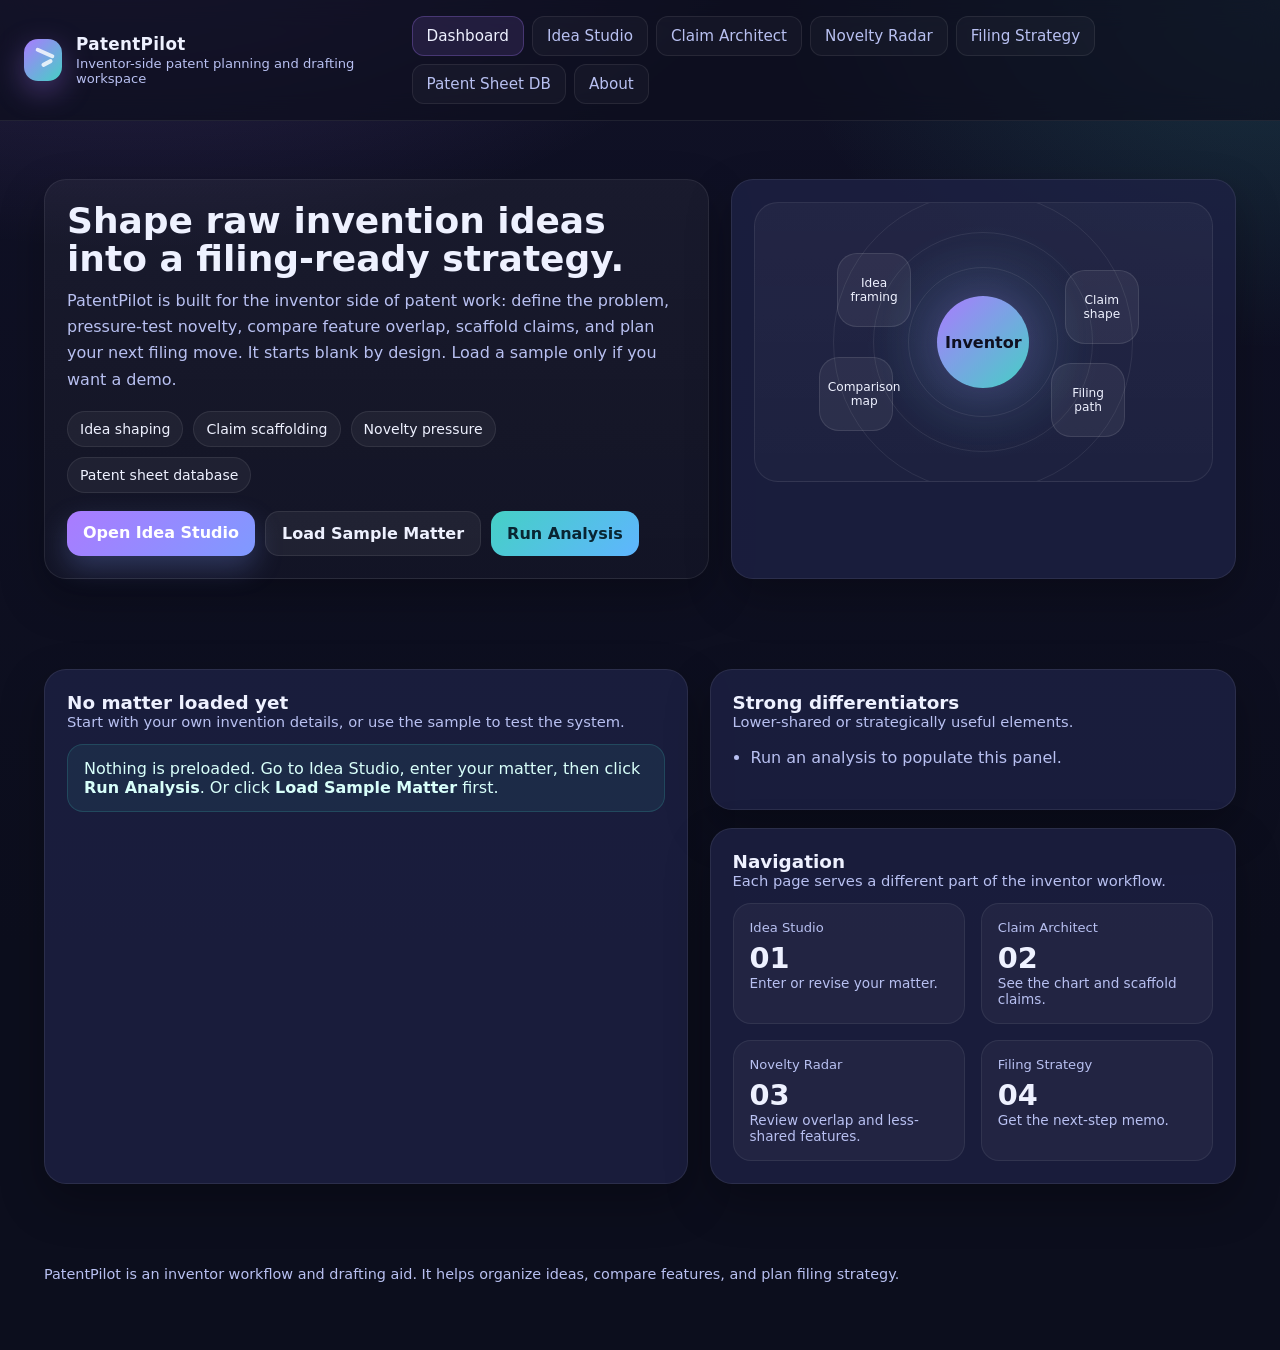
<file: index.html>
<!DOCTYPE html>
<html lang="en">
<head>
  <meta charset="UTF-8" />
  <meta name="viewport" content="width=device-width, initial-scale=1.0" />
  <title>PatentPilot — Dashboard</title>
  <link rel="stylesheet" href="assets/style.css" />
</head>
<body>
  <header class="topbar">
    <div class="topbar-inner">
      <div class="brand">
        <div class="brand-mark"></div>
        <div>
          <h1>PatentPilot</h1>
          <p>Inventor-side patent planning and drafting workspace</p>
        </div>
      </div>
      <nav class="nav"><a href="index.html" class="active">Dashboard</a>
<a href="workspace.html" class="">Idea Studio</a>
<a href="claims.html" class="">Claim Architect</a>
<a href="novelty.html" class="">Novelty Radar</a>
<a href="strategy.html" class="">Filing Strategy</a>
<a href="database.html" class="">Patent Sheet DB</a>
<a href="about.html" class="">About</a></nav>
    </div>
  </header>
  
<section class="hero">
  <div class="container hero-grid">
    <div class="card soft">
      <h2>Shape raw invention ideas into a filing-ready strategy.</h2>
      <p>PatentPilot is built for the inventor side of patent work: define the problem, pressure-test novelty, compare feature overlap, scaffold claims, and plan your next filing move. It starts blank by design. Load a sample only if you want a demo.</p>
      <div class="hero-badges">
        <span class="badge">Idea shaping</span>
        <span class="badge">Claim scaffolding</span>
        <span class="badge">Novelty pressure</span>
        <span class="badge">Patent sheet database</span>
      </div>
      <div class="actions" style="margin-top:18px">
        <a class="btn btn-primary" href="workspace.html">Open Idea Studio</a>
        <button class="btn btn-secondary" onclick="PP.loadSampleMatter()">Load Sample Matter</button>
        <button class="btn btn-accent" onclick="PP.runAnalysis()">Run Analysis</button>
      </div>
    </div>
    <div class="card">
      <div class="orbit">
        <div class="orbit-ring r1"></div>
        <div class="orbit-ring r2"></div>
        <div class="orbit-ring r3"></div>
        <div class="core">Inventor</div>
        <div class="node n1">Idea framing</div>
        <div class="node n2">Claim shape</div>
        <div class="node n3">Comparison map</div>
        <div class="node n4">Filing path</div>
      </div>
    </div>
  </div>
</section>

<section class="container dashboard-grid">
  <div class="stack">
    <div id="emptyState" class="card">
      <div class="section-title">
        <div>
          <h3>No matter loaded yet</h3>
          <p>Start with your own invention details, or use the sample to test the system.</p>
        </div>
      </div>
      <div class="note">Nothing is preloaded. Go to Idea Studio, enter your matter, then click <strong>Run Analysis</strong>. Or click <strong>Load Sample Matter</strong> first.</div>
    </div>

    <div id="resultState" class="hidden stack">
      <div class="card">
        <div class="section-title">
          <div>
            <h3>Matter snapshot</h3>
            <p id="matterTitle">Untitled matter</p>
          </div>
          <div class="actions">
            <button class="btn btn-secondary" onclick="PP.exportMatterJSON()">Export JSON</button>
            <button class="btn btn-accent" onclick="PP.exportStrategyTXT()">Export memo</button>
          </div>
        </div>
        <div class="dashboard-grid" style="grid-template-columns:.9fr 1.1fr">
          <div class="center">
            <div class="ring" id="scoreRing">
              <div class="ring-center">
                <div class="score" id="ringScore">0</div>
                <div class="sub">readiness</div>
              </div>
            </div>
          </div>
          <div class="stack">
            <div class="kv"><div class="k">Domain</div><div id="domainValue">—</div></div>
            <div class="kv"><div class="k">Parsed claims</div><div id="claimsValue">0</div></div>
            <div class="kv"><div class="k">Comparison references</div><div id="refsValue">0</div></div>
            <div class="bar-group">
              <div class="metric">
                <div class="metric-head"><span>Novelty pressure</span><span id="noveltyValue">0</span></div>
                <div class="track"><div class="fill" id="barNovelty"></div></div>
              </div>
              <div class="metric">
                <div class="metric-head"><span>Claim clarity</span><span id="clarityValue">0</span></div>
                <div class="track"><div class="fill" id="barClarity"></div></div>
              </div>
              <div class="metric">
                <div class="metric-head"><span>Filing strategy strength</span><span id="strategyValue">0</span></div>
                <div class="track"><div class="fill" id="barStrategy"></div></div>
              </div>
            </div>
          </div>
        </div>
      </div>

      <div class="card">
        <div class="section-title">
          <div>
            <h3>Action recommendations</h3>
            <p>Use these to improve the matter before drafting.</p>
          </div>
        </div>
        <ul class="list" id="recommendationsList"></ul>
      </div>
    </div>
  </div>

  <div class="stack">
    <div class="card">
      <div class="section-title">
        <div>
          <h3>Strong differentiators</h3>
          <p>Lower-shared or strategically useful elements.</p>
        </div>
      </div>
      <ul class="list" id="strongestList">
        <li>Run an analysis to populate this panel.</li>
      </ul>
    </div>

    <div id="similarityCard" class="card hidden">
      <div class="section-title">
        <div>
          <h3>Top similar patents</h3>
          <p>Ranked comparison against the patent sheet database.</p>
        </div>
      </div>
      <table class="table">
        <thead><tr><th>Rank</th><th>Patent</th><th>Similarity</th><th>Link</th></tr></thead>
        <tbody id="similarityList"></tbody>
      </table>
    </div>

    <div class="card">
      <div class="section-title">
        <div>
          <h3>Navigation</h3>
          <p>Each page serves a different part of the inventor workflow.</p>
        </div>
      </div>
      <div class="grid-2">
        <a class="stat" href="workspace.html"><div class="label">Idea Studio</div><div class="value">01</div><div class="small">Enter or revise your matter.</div></a>
        <a class="stat" href="claims.html"><div class="label">Claim Architect</div><div class="value">02</div><div class="small">See the chart and scaffold claims.</div></a>
        <a class="stat" href="novelty.html"><div class="label">Novelty Radar</div><div class="value">03</div><div class="small">Review overlap and less-shared features.</div></a>
        <a class="stat" href="strategy.html"><div class="label">Filing Strategy</div><div class="value">04</div><div class="small">Get the next-step memo.</div></a>
      </div>
    </div>
  </div>
</section>

  <div class="footer">
    <div class="container">PatentPilot is an inventor workflow and drafting aid. It helps organize ideas, compare features, and plan filing strategy.</div>
  </div>
  <script src="assets/app.js"></script>
  <script>bootPage("dashboard")</script>
</body>
</html>
</file>
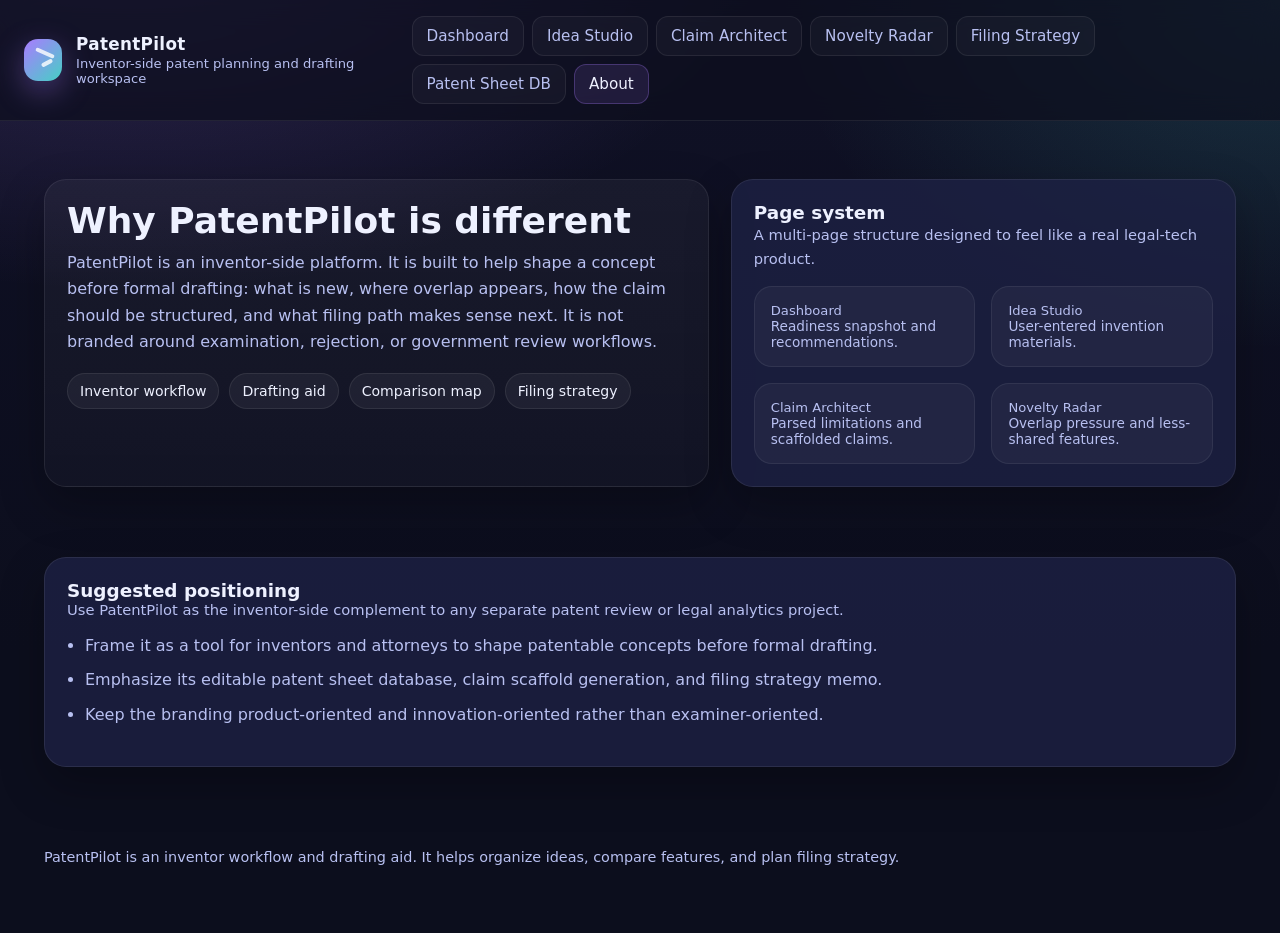
<file: about.html>
<!DOCTYPE html>
<html lang="en">
<head>
  <meta charset="UTF-8" />
  <meta name="viewport" content="width=device-width, initial-scale=1.0" />
  <title>PatentPilot — About</title>
  <link rel="stylesheet" href="assets/style.css" />
</head>
<body>
  <header class="topbar">
    <div class="topbar-inner">
      <div class="brand">
        <div class="brand-mark"></div>
        <div>
          <h1>PatentPilot</h1>
          <p>Inventor-side patent planning and drafting workspace</p>
        </div>
      </div>
      <nav class="nav"><a href="index.html" class="">Dashboard</a>
<a href="workspace.html" class="">Idea Studio</a>
<a href="claims.html" class="">Claim Architect</a>
<a href="novelty.html" class="">Novelty Radar</a>
<a href="strategy.html" class="">Filing Strategy</a>
<a href="database.html" class="">Patent Sheet DB</a>
<a href="about.html" class="active">About</a></nav>
    </div>
  </header>
  
<section class="hero">
  <div class="container hero-grid">
    <div class="card soft">
      <h2>Why PatentPilot is different</h2>
      <p>PatentPilot is an inventor-side platform. It is built to help shape a concept before formal drafting: what is new, where overlap appears, how the claim should be structured, and what filing path makes sense next. It is not branded around examination, rejection, or government review workflows.</p>
      <div class="hero-badges">
        <span class="badge">Inventor workflow</span>
        <span class="badge">Drafting aid</span>
        <span class="badge">Comparison map</span>
        <span class="badge">Filing strategy</span>
      </div>
    </div>
    <div class="card">
      <div class="section-title"><div><h3>Page system</h3><p>A multi-page structure designed to feel like a real legal-tech product.</p></div></div>
      <div class="grid-2">
        <div class="stat"><div class="label">Dashboard</div><div class="small">Readiness snapshot and recommendations.</div></div>
        <div class="stat"><div class="label">Idea Studio</div><div class="small">User-entered invention materials.</div></div>
        <div class="stat"><div class="label">Claim Architect</div><div class="small">Parsed limitations and scaffolded claims.</div></div>
        <div class="stat"><div class="label">Novelty Radar</div><div class="small">Overlap pressure and less-shared features.</div></div>
      </div>
    </div>
  </div>
</section>

<section class="container">
  <div class="card">
    <div class="section-title"><div><h3>Suggested positioning</h3><p>Use PatentPilot as the inventor-side complement to any separate patent review or legal analytics project.</p></div></div>
    <ul class="list">
      <li>Frame it as a tool for inventors and attorneys to shape patentable concepts before formal drafting.</li>
      <li>Emphasize its editable patent sheet database, claim scaffold generation, and filing strategy memo.</li>
      <li>Keep the branding product-oriented and innovation-oriented rather than examiner-oriented.</li>
    </ul>
  </div>
</section>

  <div class="footer">
    <div class="container">PatentPilot is an inventor workflow and drafting aid. It helps organize ideas, compare features, and plan filing strategy.</div>
  </div>
  <script src="assets/app.js"></script>
  <script>bootPage("about")</script>
</body>
</html>
</file>
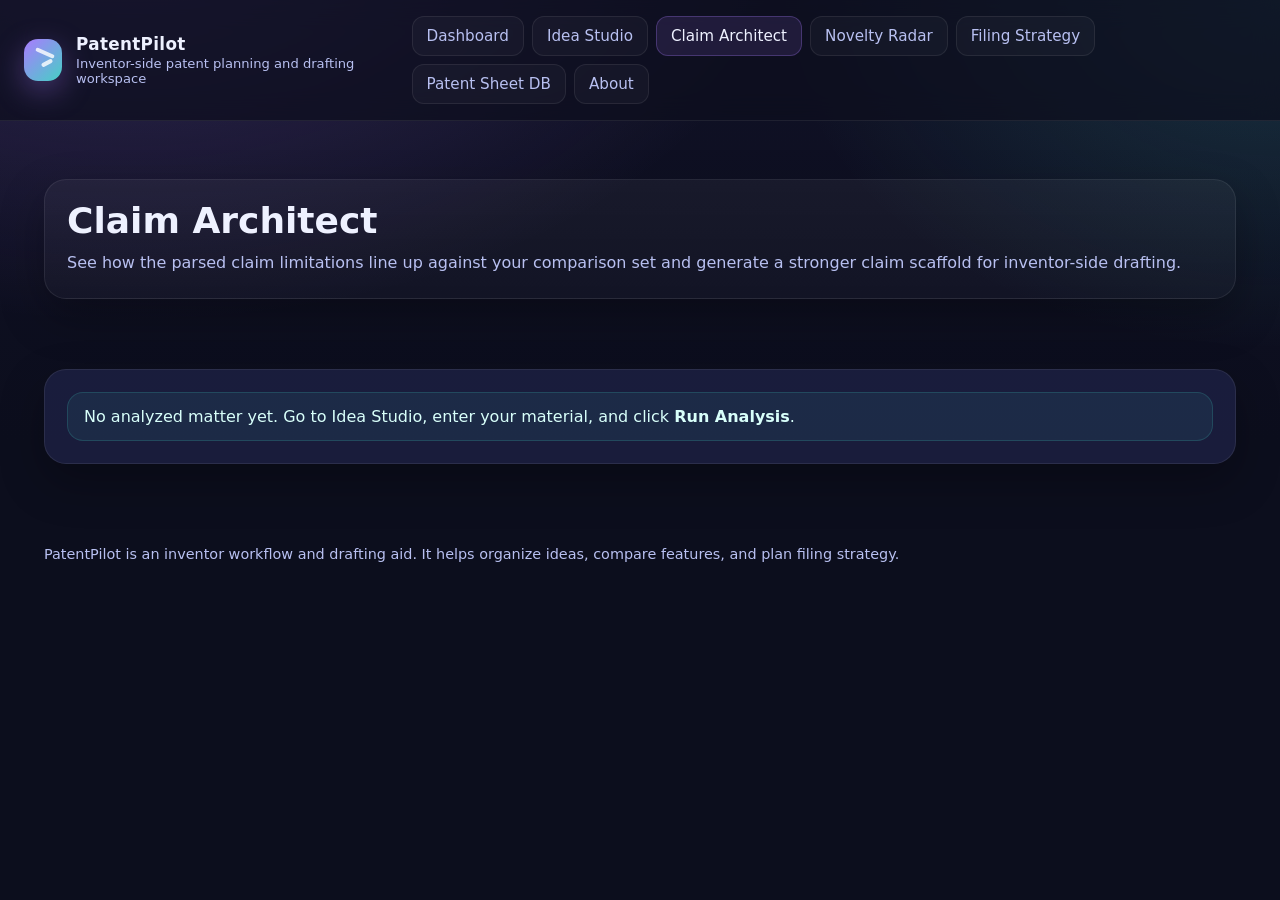
<file: claims.html>
<!DOCTYPE html>
<html lang="en">
<head>
  <meta charset="UTF-8" />
  <meta name="viewport" content="width=device-width, initial-scale=1.0" />
  <title>PatentPilot — Claim Architect</title>
  <link rel="stylesheet" href="assets/style.css" />
</head>
<body>
  <header class="topbar">
    <div class="topbar-inner">
      <div class="brand">
        <div class="brand-mark"></div>
        <div>
          <h1>PatentPilot</h1>
          <p>Inventor-side patent planning and drafting workspace</p>
        </div>
      </div>
      <nav class="nav"><a href="index.html" class="">Dashboard</a>
<a href="workspace.html" class="">Idea Studio</a>
<a href="claims.html" class="active">Claim Architect</a>
<a href="novelty.html" class="">Novelty Radar</a>
<a href="strategy.html" class="">Filing Strategy</a>
<a href="database.html" class="">Patent Sheet DB</a>
<a href="about.html" class="">About</a></nav>
    </div>
  </header>
  
<section class="hero">
  <div class="container">
    <div class="card soft">
      <h2>Claim Architect</h2>
      <p>See how the parsed claim limitations line up against your comparison set and generate a stronger claim scaffold for inventor-side drafting.</p>
    </div>
  </div>
</section>

<section class="container stack">
  <div id="architectEmpty" class="card">
    <div class="note">No analyzed matter yet. Go to Idea Studio, enter your material, and click <strong>Run Analysis</strong>.</div>
  </div>

  <div id="architectContent" class="hidden stack">
    <div class="card">
      <div class="section-title"><div><h3>Limitation comparison chart</h3><p>Mapped against entered references and the patent sheet database.</p></div></div>
      <table class="table">
        <thead>
          <tr><th>Claim</th><th>Limitation</th><th>Mapped references</th><th>Status</th></tr>
        </thead>
        <tbody id="claimChartBody"></tbody>
      </table>
    </div>
    <div class="card">
      <div class="section-title">
        <div><h3>Claim scaffold</h3><p>A revised structure based on the current matter and less-shared elements.</p></div>
      </div>
      <pre class="code" id="claimScaffold"></pre>
    </div>
  </div>
</section>

  <div class="footer">
    <div class="container">PatentPilot is an inventor workflow and drafting aid. It helps organize ideas, compare features, and plan filing strategy.</div>
  </div>
  <script src="assets/app.js"></script>
  <script>bootPage("claims")</script>
</body>
</html>
</file>
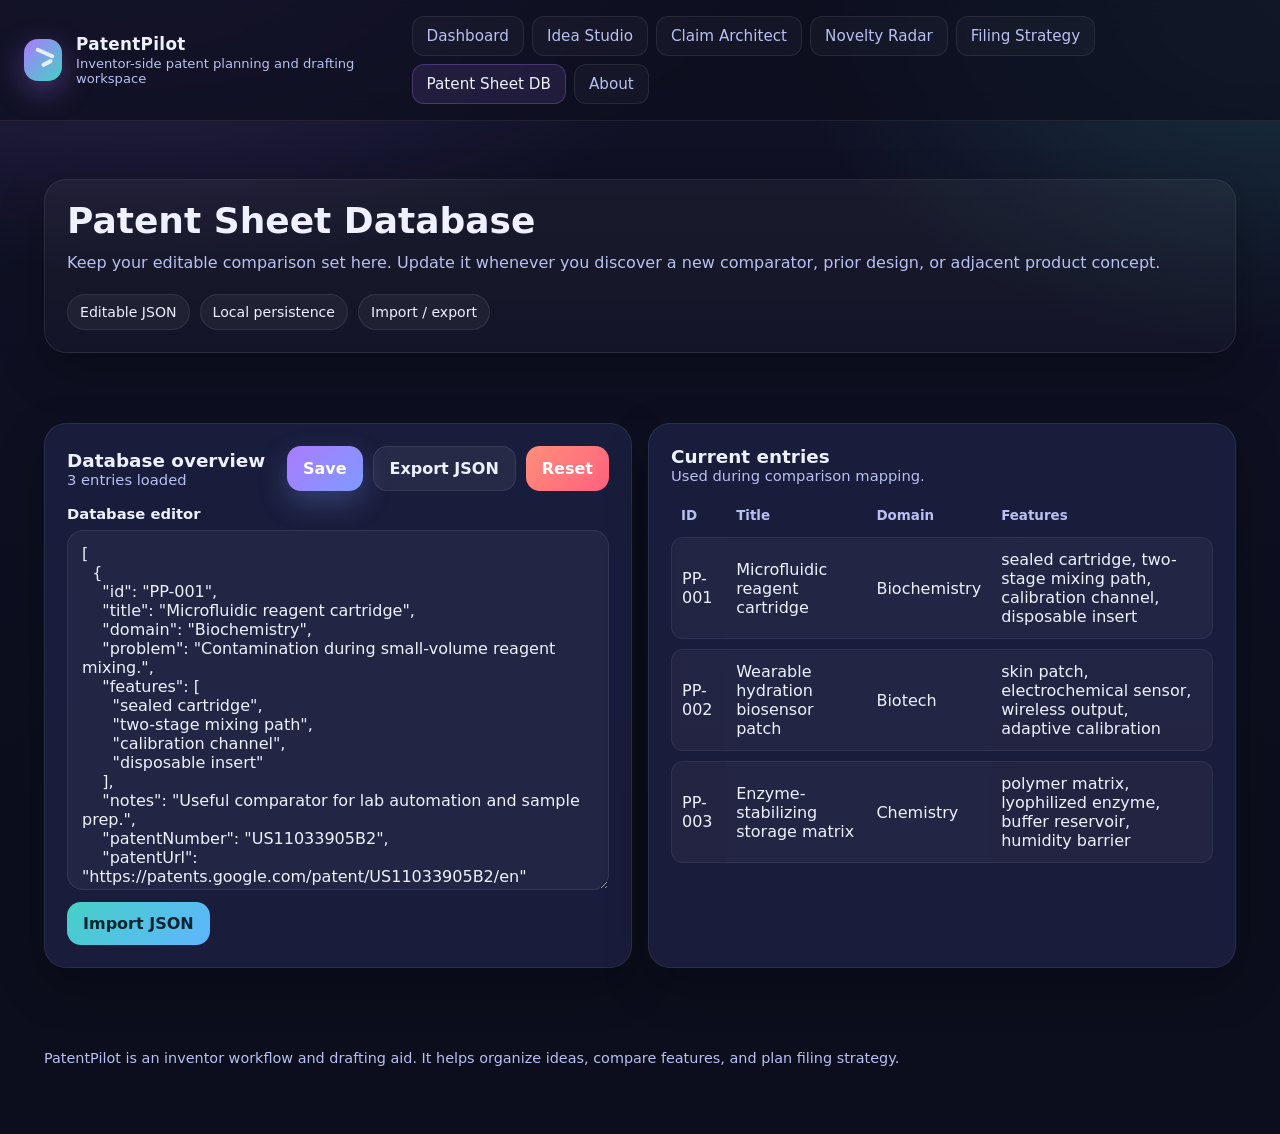
<file: database.html>
<!DOCTYPE html>
<html lang="en">
<head>
  <meta charset="UTF-8" />
  <meta name="viewport" content="width=device-width, initial-scale=1.0" />
  <title>PatentPilot — Patent Sheet Database</title>
  <link rel="stylesheet" href="assets/style.css" />
</head>
<body>
  <header class="topbar">
    <div class="topbar-inner">
      <div class="brand">
        <div class="brand-mark"></div>
        <div>
          <h1>PatentPilot</h1>
          <p>Inventor-side patent planning and drafting workspace</p>
        </div>
      </div>
      <nav class="nav"><a href="index.html" class="">Dashboard</a>
<a href="workspace.html" class="">Idea Studio</a>
<a href="claims.html" class="">Claim Architect</a>
<a href="novelty.html" class="">Novelty Radar</a>
<a href="strategy.html" class="">Filing Strategy</a>
<a href="database.html" class="active">Patent Sheet DB</a>
<a href="about.html" class="">About</a></nav>
    </div>
  </header>
  
<section class="hero">
  <div class="container">
    <div class="card soft">
      <h2>Patent Sheet Database</h2>
      <p>Keep your editable comparison set here. Update it whenever you discover a new comparator, prior design, or adjacent product concept.</p>
      <div class="hero-badges">
        <span class="badge">Editable JSON</span>
        <span class="badge">Local persistence</span>
        <span class="badge">Import / export</span>
      </div>
    </div>
  </div>
</section>

<section class="container stack">
  <div class="grid-2">
    <div class="card">
      <div class="section-title">
        <div><h3>Database overview</h3><p><span id="dbCount">0</span> entries loaded</p></div>
        <div class="actions">
          <button class="btn btn-primary" onclick="PP.saveDatabaseFromEditor()">Save</button>
          <button class="btn btn-secondary" onclick="PP.downloadDatabase()">Export JSON</button>
          <button class="btn btn-danger" onclick="PP.resetDatabase()">Reset</button>
        </div>
      </div>
      <div class="field">
        <label for="dbEditor">Database editor</label>
        <textarea id="dbEditor" style="min-height:360px"></textarea>
      </div>
      <div class="actions" style="margin-top:12px">
        <label class="btn btn-accent" for="dbFile">Import JSON</label>
        <input id="dbFile" type="file" accept=".json,application/json" class="hidden" onchange="PP.importDatabaseFile(this)">
      </div>
    </div>

    <div class="card">
      <div class="section-title">
        <div><h3>Current entries</h3><p>Used during comparison mapping.</p></div>
      </div>
      <table class="table">
        <thead><tr><th>ID</th><th>Title</th><th>Domain</th><th>Features</th></tr></thead>
        <tbody id="dbBody"></tbody>
      </table>
    </div>
  </div>
</section>

  <div class="footer">
    <div class="container">PatentPilot is an inventor workflow and drafting aid. It helps organize ideas, compare features, and plan filing strategy.</div>
  </div>
  <script src="assets/app.js"></script>
  <script>bootPage("database")</script>
</body>
</html>
</file>
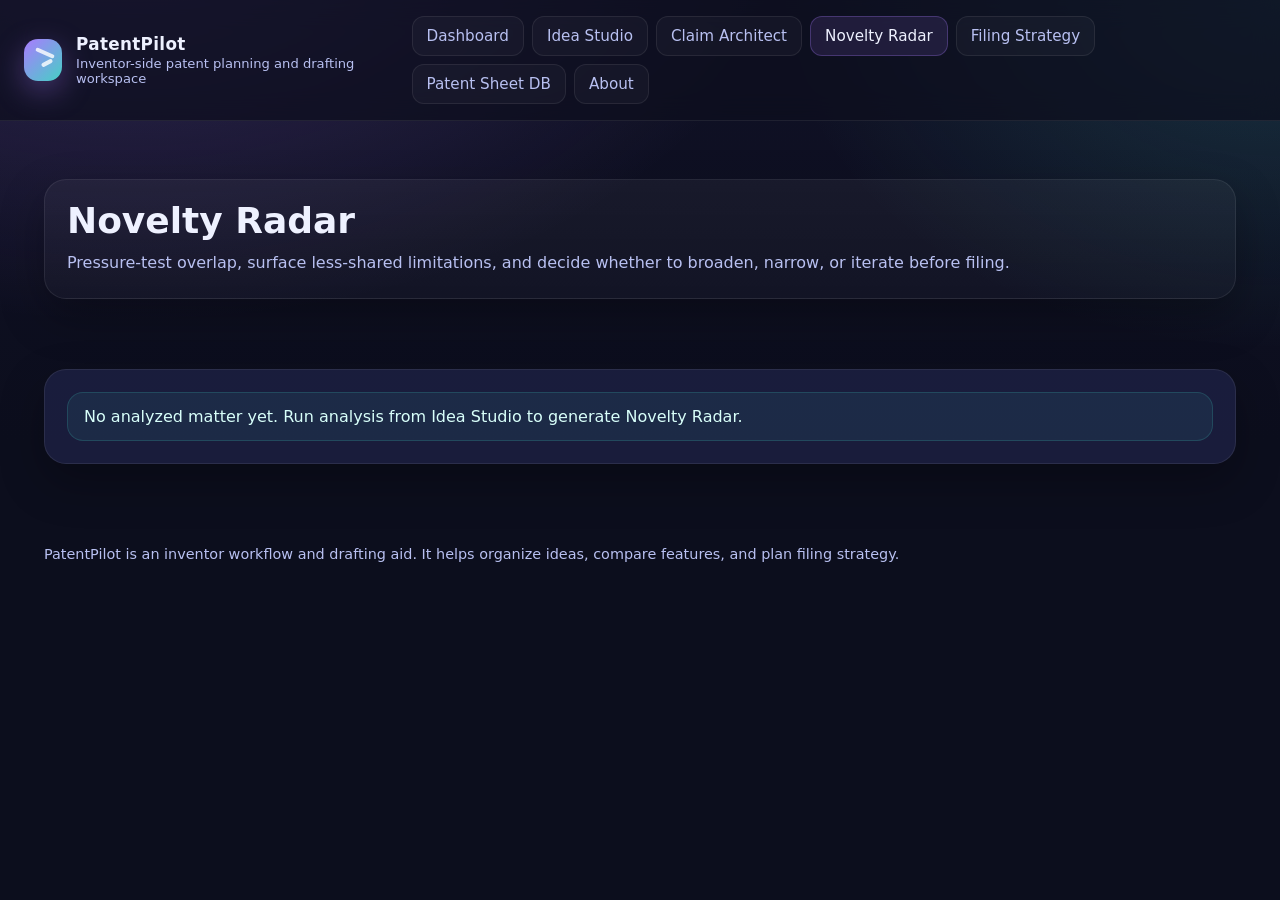
<file: novelty.html>
<!DOCTYPE html>
<html lang="en">
<head>
  <meta charset="UTF-8" />
  <meta name="viewport" content="width=device-width, initial-scale=1.0" />
  <title>PatentPilot — Novelty Radar</title>
  <link rel="stylesheet" href="assets/style.css" />
</head>
<body>
  <header class="topbar">
    <div class="topbar-inner">
      <div class="brand">
        <div class="brand-mark"></div>
        <div>
          <h1>PatentPilot</h1>
          <p>Inventor-side patent planning and drafting workspace</p>
        </div>
      </div>
      <nav class="nav"><a href="index.html" class="">Dashboard</a>
<a href="workspace.html" class="">Idea Studio</a>
<a href="claims.html" class="">Claim Architect</a>
<a href="novelty.html" class="active">Novelty Radar</a>
<a href="strategy.html" class="">Filing Strategy</a>
<a href="database.html" class="">Patent Sheet DB</a>
<a href="about.html" class="">About</a></nav>
    </div>
  </header>
  
<section class="hero">
  <div class="container">
    <div class="card soft">
      <h2>Novelty Radar</h2>
      <p>Pressure-test overlap, surface less-shared limitations, and decide whether to broaden, narrow, or iterate before filing.</p>
    </div>
  </div>
</section>

<section class="container stack">
  <div id="radarEmpty" class="card">
    <div class="note">No analyzed matter yet. Run analysis from Idea Studio to generate Novelty Radar.</div>
  </div>

  <div id="radarContent" class="hidden stack">
    <div class="grid-3">
      <div class="stat"><div class="label">Matter</div><div class="value" id="radarMatter" style="font-size:1.1rem;line-height:1.2">—</div></div>
      <div class="stat"><div class="label">Readiness</div><div class="value" id="radarReadiness">0/100</div></div>
      <div class="stat"><div class="label">Less-shared features</div><div class="value" id="lessSharedCount">0</div></div>
    </div>

    <div class="card">
      <div class="bar-group">
        <div class="metric">
          <div class="metric-head"><span>Novelty pressure</span><span id="radarNovelty">0</span></div>
          <div class="track"><div class="fill" id="radBarNovelty"></div></div>
        </div>
        <div class="metric">
          <div class="metric-head"><span>Claim clarity</span><span id="radarClarity">0</span></div>
          <div class="track"><div class="fill" id="radBarClarity"></div></div>
        </div>
        <div class="metric">
          <div class="metric-head"><span>Filing strategy strength</span><span id="radarStrategy">0</span></div>
          <div class="track"><div class="fill" id="radBarStrategy"></div></div>
        </div>
        <div class="metric">
          <div class="metric-head"><span>Overlap risk</span><span id="overlapScore">0%</span></div>
          <div class="track"><div class="fill bad" id="radBarOverlap"></div></div>
        </div>
      </div>
    </div>


    <div id="radarSimilarityWrap" class="hidden card">
      <div class="section-title"><div><h3>Top similar patents</h3><p>Closest linked matches from the patent sheet database.</p></div></div>
      <table class="table">
        <thead><tr><th>Rank</th><th>Patent</th><th>Similarity</th><th>Link</th></tr></thead>
        <tbody id="radarSimilarityBody"></tbody>
      </table>
    </div>

    <div class="card">
      <div class="section-title"><div><h3>Less-shared limitations</h3><p>These are often the best places to refine claim strategy.</p></div></div>
      <ul class="list" id="lessSharedList"></ul>
    </div>
  </div>
</section>

  <div class="footer">
    <div class="container">PatentPilot is an inventor workflow and drafting aid. It helps organize ideas, compare features, and plan filing strategy.</div>
  </div>
  <script src="assets/app.js"></script>
  <script>bootPage("novelty")</script>
</body>
</html>
</file>
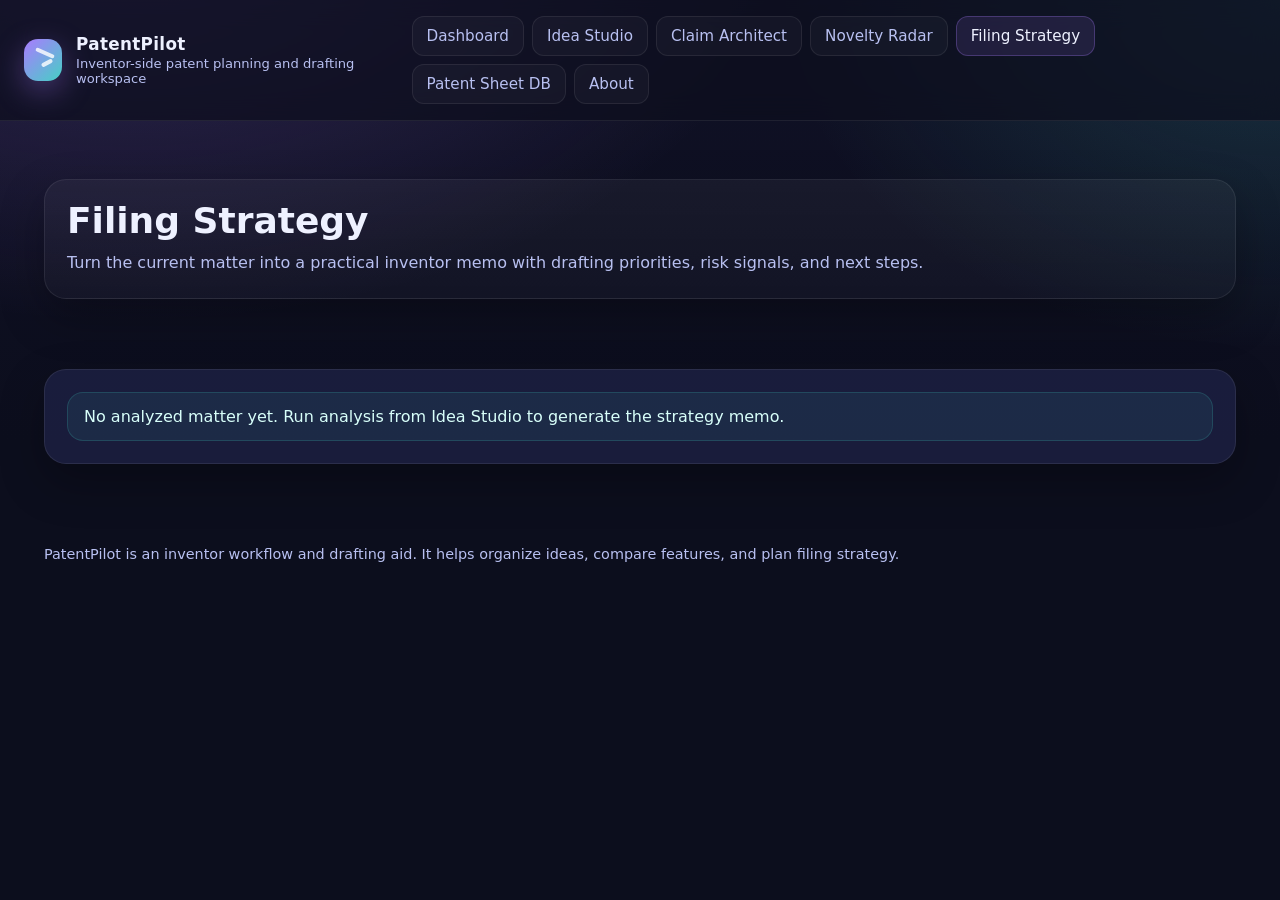
<file: strategy.html>
<!DOCTYPE html>
<html lang="en">
<head>
  <meta charset="UTF-8" />
  <meta name="viewport" content="width=device-width, initial-scale=1.0" />
  <title>PatentPilot — Filing Strategy</title>
  <link rel="stylesheet" href="assets/style.css" />
</head>
<body>
  <header class="topbar">
    <div class="topbar-inner">
      <div class="brand">
        <div class="brand-mark"></div>
        <div>
          <h1>PatentPilot</h1>
          <p>Inventor-side patent planning and drafting workspace</p>
        </div>
      </div>
      <nav class="nav"><a href="index.html" class="">Dashboard</a>
<a href="workspace.html" class="">Idea Studio</a>
<a href="claims.html" class="">Claim Architect</a>
<a href="novelty.html" class="">Novelty Radar</a>
<a href="strategy.html" class="active">Filing Strategy</a>
<a href="database.html" class="">Patent Sheet DB</a>
<a href="about.html" class="">About</a></nav>
    </div>
  </header>
  
<section class="hero">
  <div class="container">
    <div class="card soft">
      <h2>Filing Strategy</h2>
      <p>Turn the current matter into a practical inventor memo with drafting priorities, risk signals, and next steps.</p>
    </div>
  </div>
</section>

<section class="container stack">
  <div id="strategyEmpty" class="card">
    <div class="note">No analyzed matter yet. Run analysis from Idea Studio to generate the strategy memo.</div>
  </div>
  <div id="strategyContent" class="hidden card">
    <div class="section-title">
      <div><h3>Strategy memo</h3><p>Export it from the Dashboard after running analysis.</p></div>
    </div>
    <pre class="code" id="strategyMemo"></pre>
  </div>
</section>

  <div class="footer">
    <div class="container">PatentPilot is an inventor workflow and drafting aid. It helps organize ideas, compare features, and plan filing strategy.</div>
  </div>
  <script src="assets/app.js"></script>
  <script>bootPage("strategy")</script>
</body>
</html>
</file>
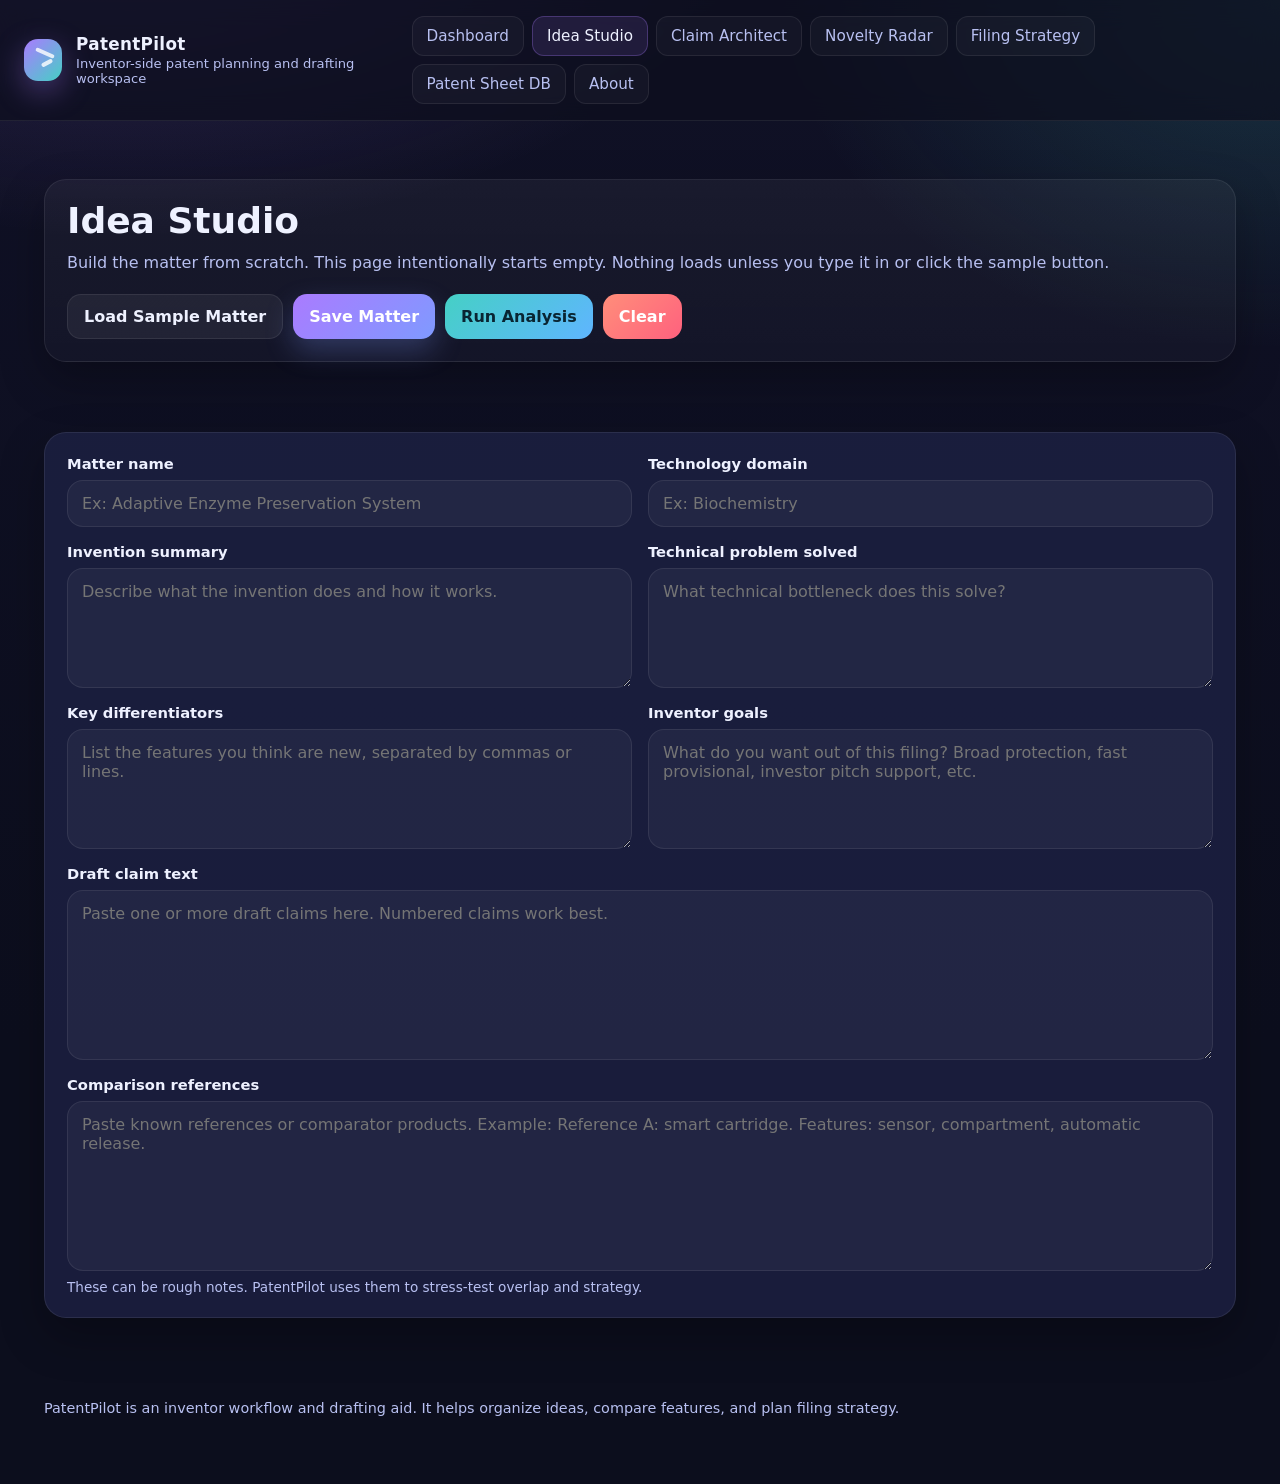
<file: workspace.html>
<!DOCTYPE html>
<html lang="en">
<head>
  <meta charset="UTF-8" />
  <meta name="viewport" content="width=device-width, initial-scale=1.0" />
  <title>PatentPilot — Idea Studio</title>
  <link rel="stylesheet" href="assets/style.css" />
</head>
<body>
  <header class="topbar">
    <div class="topbar-inner">
      <div class="brand">
        <div class="brand-mark"></div>
        <div>
          <h1>PatentPilot</h1>
          <p>Inventor-side patent planning and drafting workspace</p>
        </div>
      </div>
      <nav class="nav"><a href="index.html" class="">Dashboard</a>
<a href="workspace.html" class="active">Idea Studio</a>
<a href="claims.html" class="">Claim Architect</a>
<a href="novelty.html" class="">Novelty Radar</a>
<a href="strategy.html" class="">Filing Strategy</a>
<a href="database.html" class="">Patent Sheet DB</a>
<a href="about.html" class="">About</a></nav>
    </div>
  </header>
  
<section class="hero">
  <div class="container">
    <div class="card soft">
      <h2>Idea Studio</h2>
      <p>Build the matter from scratch. This page intentionally starts empty. Nothing loads unless you type it in or click the sample button.</p>
      <div class="actions" style="margin-top:18px">
        <button class="btn btn-secondary" onclick="PP.loadSampleMatter()">Load Sample Matter</button>
        <button class="btn btn-primary" onclick="PP.saveCurrentMatter()">Save Matter</button>
        <button class="btn btn-accent" onclick="PP.runAnalysis()">Run Analysis</button>
        <button class="btn btn-danger" onclick="PP.resetWorkspace()">Clear</button>
      </div>
    </div>
  </div>
</section>

<section class="container stack">
  <div class="card">
    <div class="grid-2">
      <div class="field">
        <label for="matterName">Matter name</label>
        <input id="matterName" type="text" placeholder="Ex: Adaptive Enzyme Preservation System">
      </div>
      <div class="field">
        <label for="domain">Technology domain</label>
        <input id="domain" type="text" placeholder="Ex: Biochemistry">
      </div>
    </div>
    <div class="grid-2" style="margin-top:16px">
      <div class="field">
        <label for="summary">Invention summary</label>
        <textarea id="summary" placeholder="Describe what the invention does and how it works."></textarea>
      </div>
      <div class="field">
        <label for="problem">Technical problem solved</label>
        <textarea id="problem" placeholder="What technical bottleneck does this solve?"></textarea>
      </div>
    </div>
    <div class="grid-2" style="margin-top:16px">
      <div class="field">
        <label for="noveltyFocus">Key differentiators</label>
        <textarea id="noveltyFocus" placeholder="List the features you think are new, separated by commas or lines."></textarea>
      </div>
      <div class="field">
        <label for="inventorGoals">Inventor goals</label>
        <textarea id="inventorGoals" placeholder="What do you want out of this filing? Broad protection, fast provisional, investor pitch support, etc."></textarea>
      </div>
    </div>
    <div class="field" style="margin-top:16px">
      <label for="claimText">Draft claim text</label>
      <textarea id="claimText" style="min-height:170px" placeholder="Paste one or more draft claims here. Numbered claims work best."></textarea>
    </div>
    <div class="field" style="margin-top:16px">
      <label for="referencesText">Comparison references</label>
      <textarea id="referencesText" style="min-height:170px" placeholder="Paste known references or comparator products. Example: Reference A: smart cartridge. Features: sensor, compartment, automatic release."></textarea>
      <div class="small">These can be rough notes. PatentPilot uses them to stress-test overlap and strategy.</div>
    </div>
  </div>
</section>

  <div class="footer">
    <div class="container">PatentPilot is an inventor workflow and drafting aid. It helps organize ideas, compare features, and plan filing strategy.</div>
  </div>
  <script src="assets/app.js"></script>
  <script>bootPage("workspace")</script>
</body>
</html>
</file>
<file: assets/style.css>
:root{
  --bg:#0f1020;
  --bg-2:#161833;
  --panel:#1d2144cc;
  --panel-solid:#1d2144;
  --text:#eef1ff;
  --muted:#b8c0f1;
  --line:#31376c;
  --accent:#aa7bff;
  --accent-2:#45d0c5;
  --accent-3:#ff8e7a;
  --good:#56d18e;
  --warn:#ffc766;
  --bad:#ff7f96;
  --shadow:0 18px 45px rgba(0,0,0,.28);
  --radius:22px;
}
*{box-sizing:border-box}
html,body{margin:0;padding:0;background:
 radial-gradient(1200px 700px at 10% -10%, rgba(170,123,255,.22), transparent 55%),
 radial-gradient(1000px 700px at 100% 0%, rgba(69,208,197,.18), transparent 50%),
 linear-gradient(180deg, #101126, #0c0e1d 70%);
 color:var(--text);font-family:Inter, ui-sans-serif, system-ui, -apple-system, Segoe UI, Roboto, Arial, sans-serif;min-height:100%}
a{color:inherit;text-decoration:none}
.container{max-width:1240px;margin:0 auto;padding:24px}
.topbar{position:sticky;top:0;z-index:20;background:rgba(13,14,30,.72);backdrop-filter: blur(14px);border-bottom:1px solid rgba(255,255,255,.08)}
.topbar-inner{display:flex;align-items:center;justify-content:space-between;gap:16px;padding:16px 24px;max-width:1280px;margin:0 auto}
.brand{display:flex;align-items:center;gap:14px}
.brand-mark{width:42px;height:42px;border-radius:14px;background:
linear-gradient(135deg, var(--accent), var(--accent-2)); box-shadow:0 10px 30px rgba(170,123,255,.35);position:relative;overflow:hidden}
.brand-mark:before,.brand-mark:after{content:"";position:absolute;border-radius:999px;background:rgba(255,255,255,.8)}
.brand-mark:before{width:20px;height:4px;left:11px;top:12px;transform:rotate(24deg)}
.brand-mark:after{width:12px;height:4px;left:17px;top:22px;transform:rotate(-28deg)}
.brand h1{font-size:1.05rem;margin:0;letter-spacing:.02em}
.brand p{margin:2px 0 0;color:var(--muted);font-size:.82rem}
.nav{display:flex;gap:8px;flex-wrap:wrap}
.nav a{padding:10px 14px;border:1px solid rgba(255,255,255,.08);background:rgba(255,255,255,.03);border-radius:12px;color:var(--muted);font-size:.95rem}
.nav a.active,.nav a:hover{background:rgba(170,123,255,.12);color:var(--text);border-color:rgba(170,123,255,.28)}
.hero{padding:34px 0 22px}
.hero-grid{display:grid;grid-template-columns:1.25fr .95fr;gap:22px}
.card{background:var(--panel);border:1px solid rgba(255,255,255,.08);box-shadow:var(--shadow);border-radius:var(--radius);padding:22px}
.soft{background:linear-gradient(180deg, rgba(255,255,255,.045), rgba(255,255,255,.025))}
.hero h2{font-size:2.25rem;line-height:1.05;margin:0 0 10px}
.hero p{color:var(--muted);font-size:1rem;line-height:1.65;margin:0}
.hero-badges{display:flex;gap:10px;flex-wrap:wrap;margin-top:18px}
.badge{padding:9px 12px;border-radius:999px;background:rgba(255,255,255,.05);border:1px solid rgba(255,255,255,.08);color:var(--text);font-size:.88rem}
.dashboard-grid{display:grid;grid-template-columns:1.1fr .9fr;gap:22px;margin-top:20px}
.stack{display:grid;gap:18px}
.section-title{display:flex;align-items:center;justify-content:space-between;gap:12px;margin-bottom:14px}
.section-title h3{margin:0;font-size:1.15rem}
.section-title p{margin:0;color:var(--muted);font-size:.92rem}
.actions{display:flex;gap:10px;flex-wrap:wrap}
button,.btn{appearance:none;border:none;border-radius:14px;padding:12px 16px;font:inherit;font-weight:600;cursor:pointer;transition:.18s transform,.18s opacity,.18s background,.2s box-shadow}
button:hover,.btn:hover{transform:translateY(-1px)}
.btn-primary{background:linear-gradient(135deg, var(--accent), #7f9aff);color:white;box-shadow:0 12px 28px rgba(127,154,255,.26)}
.btn-secondary{background:rgba(255,255,255,.06);border:1px solid rgba(255,255,255,.08);color:var(--text)}
.btn-accent{background:linear-gradient(135deg, var(--accent-2), #5fb5ff);color:#092532}
.btn-danger{background:linear-gradient(135deg, var(--accent-3), #ff617e);color:white}
.grid-2{display:grid;grid-template-columns:1fr 1fr;gap:16px}
.grid-3{display:grid;grid-template-columns:repeat(3,1fr);gap:16px}
.field{display:grid;gap:8px}
label{font-weight:650;font-size:.92rem}
input[type=text], textarea, select{
  width:100%;border:none;outline:none;color:var(--text);background:rgba(255,255,255,.045);
  border:1px solid rgba(255,255,255,.08);border-radius:16px;padding:13px 14px;font:inherit
}
textarea{min-height:120px;resize:vertical}
.small{font-size:.85rem;color:var(--muted)}
.stat-grid{display:grid;grid-template-columns:repeat(3,1fr);gap:14px}
.stat{padding:16px;border-radius:18px;background:rgba(255,255,255,.04);border:1px solid rgba(255,255,255,.07)}
.stat .label{color:var(--muted);font-size:.82rem}
.stat .value{font-size:1.8rem;font-weight:800;margin-top:6px}
.ring-wrap{display:flex;align-items:center;gap:18px}
.ring{
  width:144px;height:144px;border-radius:50%;
  background:conic-gradient(var(--accent) 0deg,var(--accent-2) 220deg,rgba(255,255,255,.12) 220deg 360deg);
  display:grid;place-items:center;position:relative;flex:0 0 auto;margin:0 auto;
  box-shadow:0 16px 36px rgba(0,0,0,.22), inset 0 0 0 1px rgba(255,255,255,.08);
}
.ring:before{content:"";position:absolute;inset:14px;background:linear-gradient(180deg, #141734, #111327);border-radius:50%;box-shadow: inset 0 0 0 1px rgba(255,255,255,.06)}
.ring-center{position:relative;z-index:2;text-align:center}
.ring-center .score{font-size:2rem;font-weight:800}
.ring-center .sub{font-size:.8rem;color:var(--muted)}
.kv{display:grid;grid-template-columns:140px 1fr;gap:10px;align-items:center;font-size:.92rem}
.kv .k{color:var(--muted)}
.bar-group{display:grid;gap:14px}
.metric{display:grid;gap:7px}
.metric-head{display:flex;justify-content:space-between;color:var(--muted);font-size:.9rem}
.track{height:10px;border-radius:999px;background:rgba(255,255,255,.08);overflow:hidden;border:1px solid rgba(255,255,255,.05)}
.fill{height:100%;width:0%;border-radius:999px;background:linear-gradient(90deg,var(--accent),var(--accent-2));transition:width 1s cubic-bezier(.2,.8,.2,1)}
.fill.warn{background:linear-gradient(90deg,var(--warn),#ff8f66)}
.fill.bad{background:linear-gradient(90deg,var(--bad),#ff617e)}
.table{width:100%;border-collapse:separate;border-spacing:0 10px}
.table th{color:var(--muted);text-align:left;font-size:.84rem;font-weight:700;padding:0 10px 4px}
.table td{padding:12px 10px;background:rgba(255,255,255,.04);border-top:1px solid rgba(255,255,255,.06);border-bottom:1px solid rgba(255,255,255,.06)}
.table tr td:first-child{border-left:1px solid rgba(255,255,255,.06);border-radius:12px 0 0 12px}
.table tr td:last-child{border-right:1px solid rgba(255,255,255,.06);border-radius:0 12px 12px 0}
.pill{display:inline-block;padding:6px 10px;border-radius:999px;font-size:.78rem;border:1px solid rgba(255,255,255,.08)}
.pill.good{background:rgba(86,209,142,.12);color:#9ef1be}
.pill.warn{background:rgba(255,199,102,.14);color:#ffd887}
.pill.bad{background:rgba(255,127,150,.12);color:#ffb3c2}
.note{padding:14px 16px;border-radius:16px;background:rgba(69,208,197,.08);border:1px solid rgba(69,208,197,.18);color:#d8fffa}
.footer{padding:34px 0 44px;color:var(--muted);font-size:.9rem}
.hidden{display:none !important}
pre.code, .mono{font-family:ui-monospace,SFMono-Regular,Menlo,Consolas,monospace}
pre.code{white-space:pre-wrap;background:rgba(255,255,255,.04);border:1px solid rgba(255,255,255,.08);padding:16px;border-radius:18px;line-height:1.6}
.orbit{
  height:280px;border-radius:24px;position:relative;overflow:hidden;
  background:
    radial-gradient(circle at center, rgba(170,123,255,.24), transparent 18%),
    radial-gradient(circle at center, rgba(69,208,197,.14), transparent 44%),
    linear-gradient(180deg, rgba(255,255,255,.04), rgba(255,255,255,.02));
  border:1px solid rgba(255,255,255,.08)
}
.orbit .core{
  position:absolute;left:50%;top:50%;transform:translate(-50%,-50%);
  width:92px;height:92px;border-radius:50%;
  background:linear-gradient(135deg,var(--accent),var(--accent-2));
  display:grid;place-items:center;font-weight:800;color:#0f1020;box-shadow:0 0 60px rgba(170,123,255,.32)
}
.orbit-ring{position:absolute;border:1px solid rgba(255,255,255,.08);border-radius:50%;left:50%;top:50%;transform:translate(-50%,-50%)}
.orbit-ring.r1{width:150px;height:150px}
.orbit-ring.r2{width:220px;height:220px}
.orbit-ring.r3{width:300px;height:300px}
.node{
  position:absolute;width:74px;height:74px;border-radius:20px;background:rgba(255,255,255,.06);
  border:1px solid rgba(255,255,255,.1);display:grid;place-items:center;text-align:center;
  font-size:.76rem;color:var(--text);padding:8px
}
.node.n1{left:18%;top:18%}.node.n2{right:16%;top:24%}.node.n3{left:14%;bottom:18%}.node.n4{right:19%;bottom:16%}
.list{display:grid;gap:10px;padding-left:18px}
.list li{color:var(--muted);line-height:1.55}
.center{display:grid;place-items:center}
@media (max-width: 980px){
  .hero-grid,.dashboard-grid,.grid-3,.grid-2,.stat-grid{grid-template-columns:1fr}
  .topbar-inner{align-items:flex-start;flex-direction:column}
}
</file>
